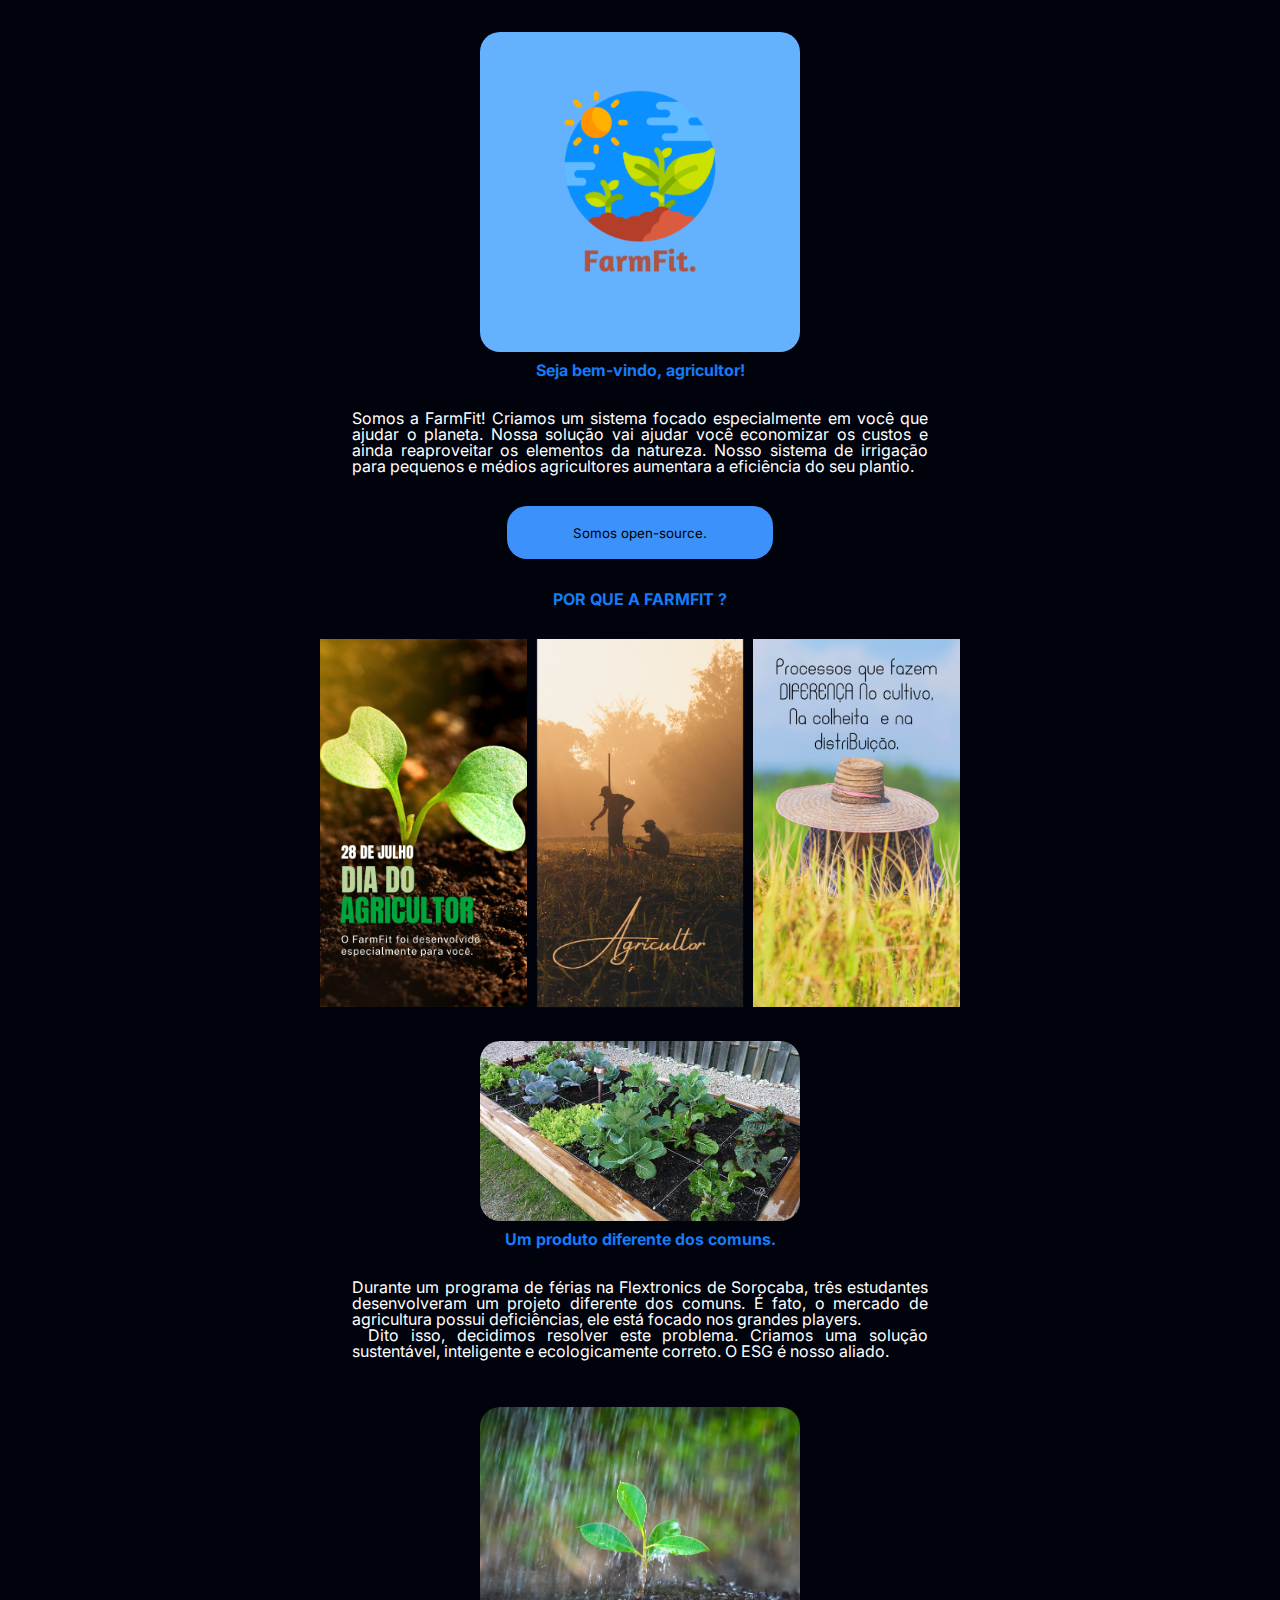
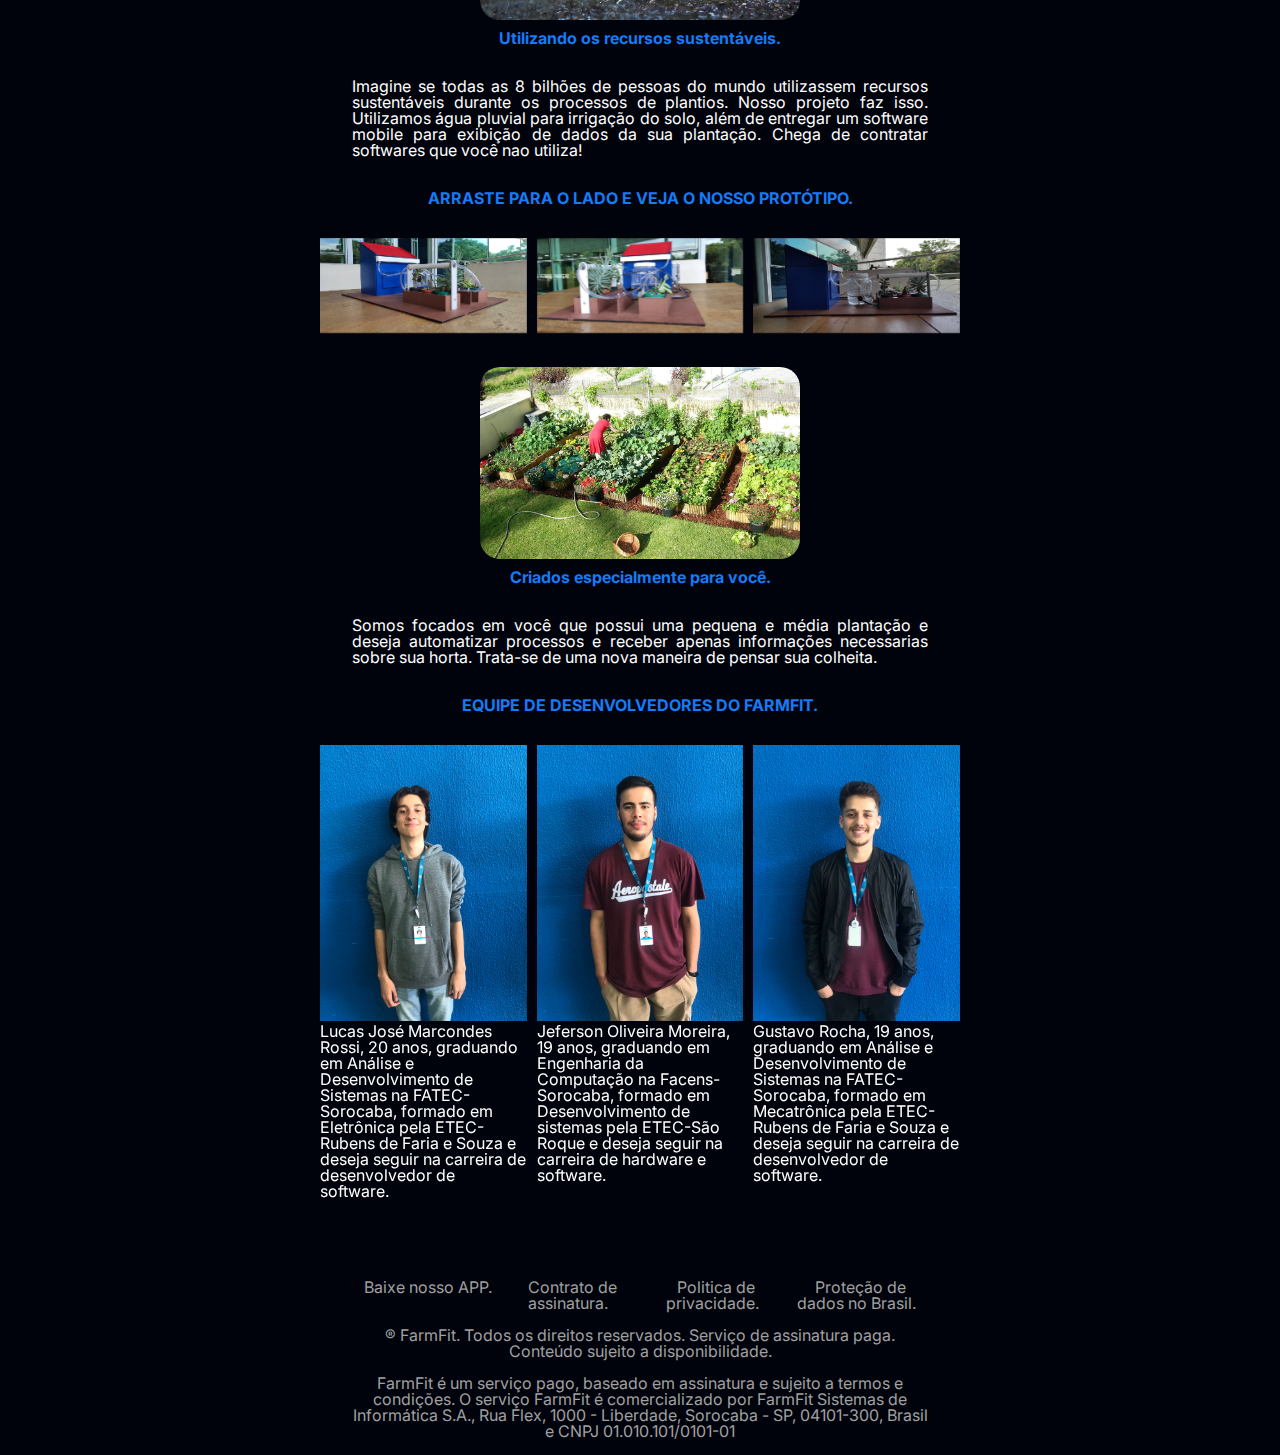
<file: index.html>
<!DOCTYPE html>
<html lang="pt-br">
<head>
    <meta charset="UTF-8">
    <meta http-equiv="X-UA-Compatible" content="IE=edge">
    <meta name="viewport" content="width=device-width, initial-scale=1.0">
    <link rel="stylesheet" href="reset.css">
    <link rel="stylesheet" href="https://cdn.jsdelivr.net/npm/swiper@8/swiper-bundle.min.css"/>
    <link rel="stylesheet" href="style.css">
    <link rel="preconnect" href="https://fonts.googleapis.com"><link rel="preconnect" href="https://fonts.gstatic.com" crossorigin><link href="https://fonts.googleapis.com/css2?family=Inter:wght@400;700&family=Montserrat&display=swap" rel="stylesheet">
    <link rel="shortcut icon" href="assets/favicon.png" type="image/x-icon">
    <title>FarmFit.</title>
</head>
<body>
    <section class="container">
        <img src="assets/logo.png" alt="logo da farmfit." class="container imagem-logo">
        <h1 class="titulo-principal">Seja bem-vindo, agricultor!</h1>
        <p class="descricao">Somos a FarmFit! Criamos um sistema focado especialmente em você que ajudar o planeta. Nossa solução vai ajudar você economizar os custos e ainda reaproveitar os elementos da natureza. Nosso sistema de irrigação para pequenos e médios agricultores aumentara a eficiência do seu plantio.
        </p>
        <a class="botao-app" href="https://github.com/MyNameIsGustavo/FarmFitMobile"><button class="botao-texto">Somos open-source.</button></a>
    </section>

    <section class="carrosel">
        <h2 class="carrosel-titulo">Por que a FarmFit ?</h2>
        <div class="swiper">
            <div class="swiper-wrapper">
            
            <div class="swiper-slide"><img src="assets/imagem1.png" alt=""></div>
            <div class="swiper-slide"><img src="assets/imagem2.png" alt=""></div>
            <div class="swiper-slide"><img src="assets/imagem3.png" alt=""></div>
            <div class="swiper-slide"><img src="assets/imagem4.png" alt=""></div>
            ...
            </div>

            <div class="swiper-button-prev"></div>
            <div class="swiper-button-next"></div>
        </div>
    </section>
    
    <section class="container">
        <img src="assets/horta.jpg" alt="imagem de uma pequena horta." class="container imagem-logo">
        <h2 class="titulo-principal">Um produto diferente dos comuns.</h2>
        <p class="descricao">Durante um programa de férias na Flextronics de Sorocaba, três estudantes desenvolveram um projeto diferente dos comuns. É fato, o mercado de agricultura possui deficiências, ele está focado nos grandes players.<br> 
        &ensp;&ensp;Dito isso, decidimos resolver este problema. Criamos uma solução sustentável, inteligente e ecologicamente correto. O ESG é nosso aliado.</p>
    </section>

    <section class="container">
        <img src="assets/plantaChuva.png" alt="imagem de uma planta na chuva." class="container imagem-logo">
        <h2 class="titulo-principal">Utilizando os recursos sustentáveis.</h2>
        <p class="descricao">Imagine se todas as 8 bilhões de pessoas do mundo utilizassem recursos sustentáveis durante os processos de plantios. Nosso projeto faz isso. Utilizamos água pluvial para irrigação do solo, além de entregar um software mobile para exibição de dados da sua plantação. Chega de contratar softwares que você nao utiliza!
        </p>
    </section>

    <section class="carrosel">
        <h2 class="carrosel-titulo">Arraste para o lado e veja o nosso protótipo.</h2>
        <div class="swiper">
            <div class="swiper-wrapper">
            <div class="swiper-slide"><img src="assets/maquete3.jpg" alt=""></div>
            <div class="swiper-slide"><img src="assets/maquete1.jpg" alt=""></div>
            <div class="swiper-slide"><img src="assets/maquete2.jpg" alt=""></div>
            <div class="swiper-slide"><img src="assets/circuitoEletronico.jpg" alt=""></div>
            ...
            </div>
            <div class="swiper-button-prev"></div>
            <div class="swiper-button-next"></div>
        </div>
    </section>

    <section class="container">
        <img src="assets/plantas.jpeg" alt="logo da farmfit." class="container imagem-logo">
        <h2 class="titulo-principal">Criados especialmente para você.</h2>
        <p class="descricao">Somos focados em você que possui uma pequena e média plantação e deseja automatizar processos e receber apenas informações necessarias sobre sua horta. Trata-se de uma nova maneira de pensar sua colheita.</p>
    </section>

    <section class="carrosel">
        <h2 class="carrosel-titulo">Equipe de desenvolvedores do FarmFit.</h2>
        <div class="swiper">
            <div class="swiper-wrapper">
                <div class="swiper-slide"><img src="assets/lucas.jpeg" alt="foto do lucas">
                    <p class="paragrafo-slider">Lucas José Marcondes Rossi, 20 anos, graduando em Análise e Desenvolvimento de Sistemas na FATEC-Sorocaba, formado em Eletrônica pela ETEC-Rubens de Faria e Souza e deseja seguir na carreira de desenvolvedor de software.</p>
                </div>
                <div class="swiper-slide"><img src="assets/jeferson.jpeg" alt="foto do jeferson">
                    <p class="paragrafo-slider">Jeferson Oliveira Moreira, 19 anos, graduando em Engenharia da Computação na Facens-Sorocaba, formado em Desenvolvimento de sistemas pela ETEC-São Roque e deseja seguir na carreira de hardware e software.</p>
                </div>
                <div class="swiper-slide"><img src="assets/gustavo.jpeg" alt="foto do gustavo">
                    <p class="paragrafo-slider">Gustavo Rocha, 19 anos, graduando em Análise e Desenvolvimento de Sistemas na FATEC-Sorocaba, formado em Mecatrônica pela ETEC-Rubens de Faria e Souza e deseja seguir na carreira de desenvolvedor de software.</p>
                </div>
            ...
            </div>
            <div class="swiper-button-prev"></div>
            <div class="swiper-button-next"></div>
        </div>
    </section>

    <footer class="rodape">
        <ul class="rodape-lista">
            <li class="lista-link">
                <a href="#">Baixe nosso APP.</a>
            </li>
            <li class="lista-link">
                <a href="#">Contrato de assinatura.</a>
            </li>
            <li class="lista-link">
                <a href="#">Politica de privacidade.</a>
            </li>
            <li class="lista-link">
                <a href="#">Proteção de dados no Brasil.</a>
            </li>
        </ul>
        <p class="rodape-texto">® FarmFit. Todos os direitos reservados. Serviço de assinatura paga. Conteúdo sujeito a disponibilidade.</p>
        <p class="rodape-texto">FarmFit é um serviço pago, baseado em assinatura e sujeito a termos e condições. O serviço FarmFit é comercializado por FarmFit Sistemas de Informática S.A., Rua Flex, 1000 - Liberdade, Sorocaba - SP, 04101-300, Brasil e CNPJ 01.010.101/0101-01</p>
    </footer>
    
    <script src="https://cdn.jsdelivr.net/npm/swiper@8/swiper-bundle.min.js"></script>
    <script>
        const swiper = new Swiper('.swiper', {
            spaceBetween: 10,
            slidesPerView: 3,
            pagination: {
                el: '.swiper-pagination',
                type: 'bullets',
            },
        });
    </script>
</body>
</html>
</file>
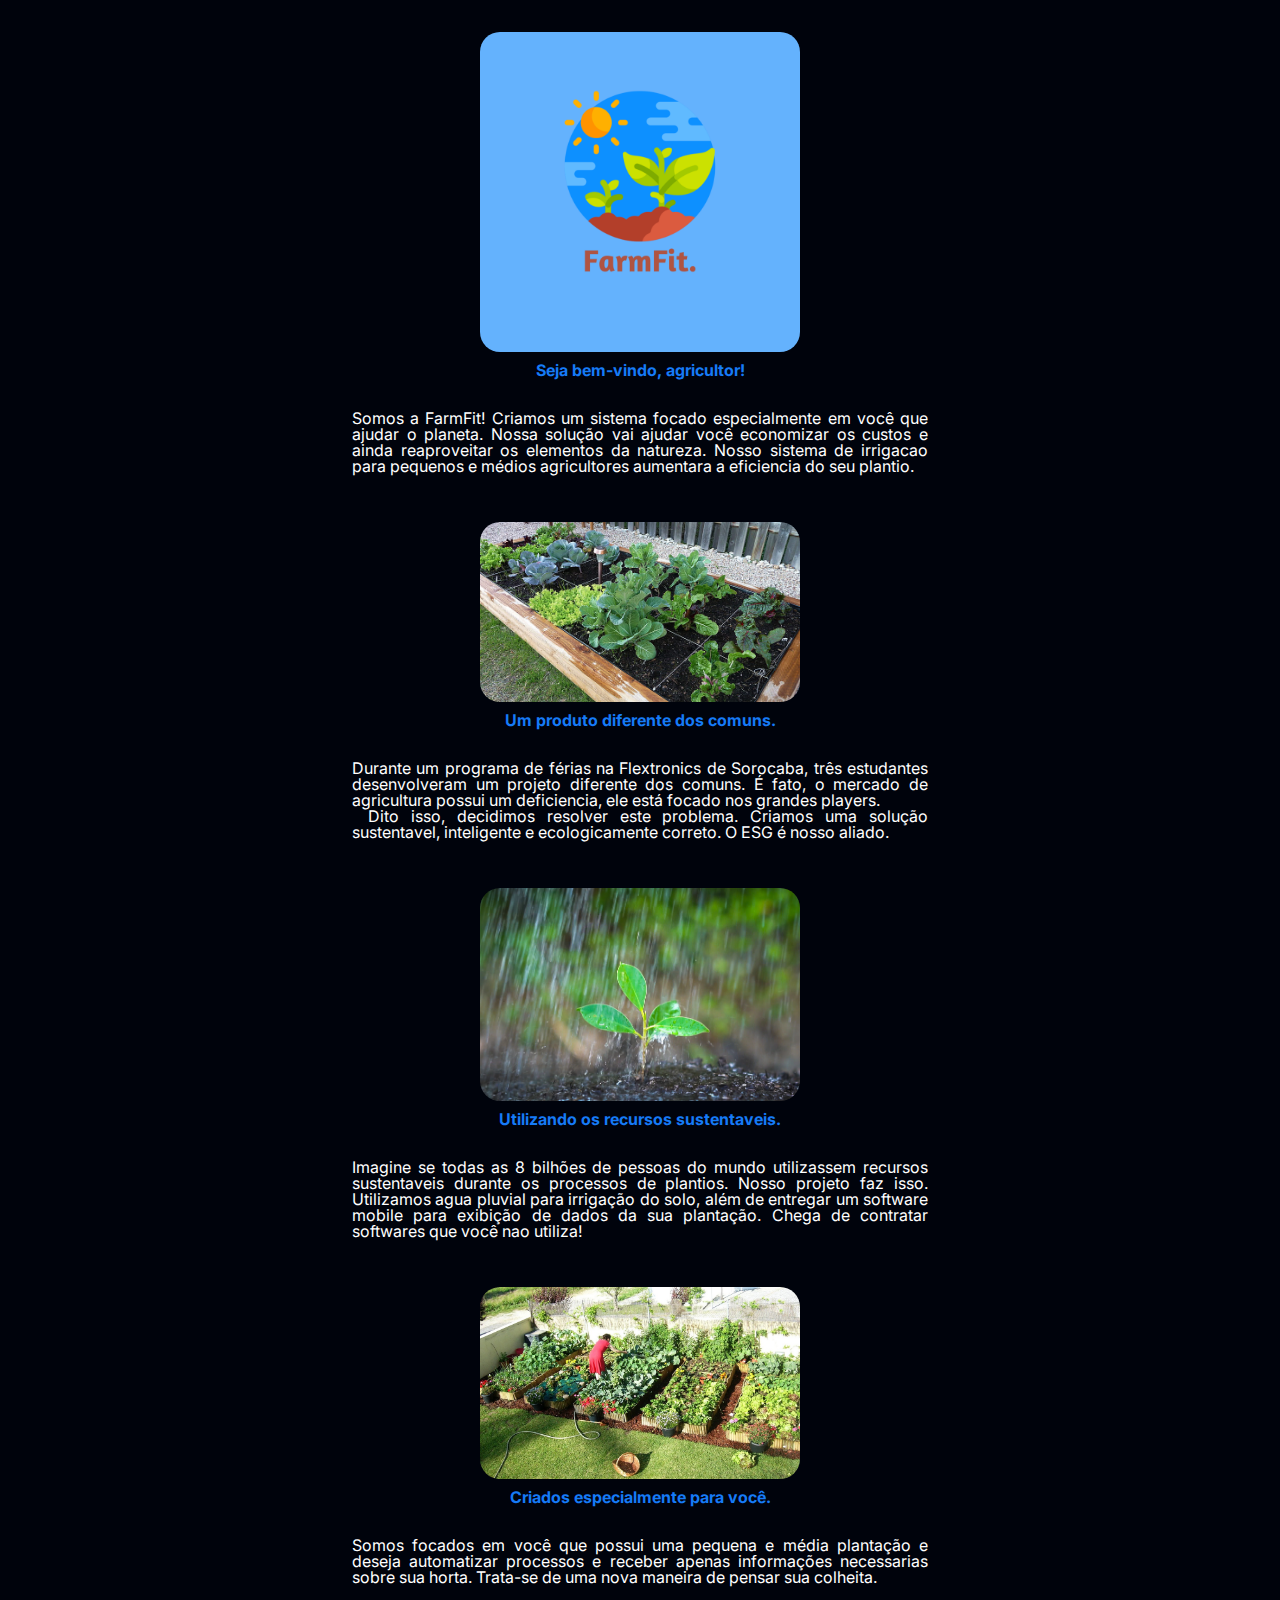
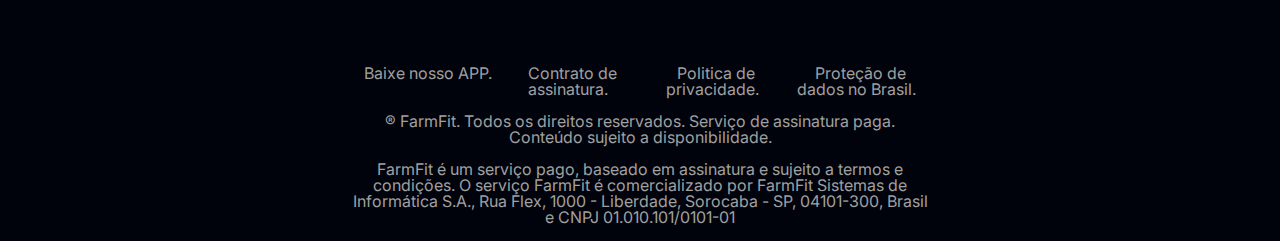
<file: home.html>
<!DOCTYPE html>
<html lang="pt-br">
<head>
    <meta charset="UTF-8">
    <meta http-equiv="X-UA-Compatible" content="IE=edge">
    <meta name="viewport" content="width=device-width, initial-scale=1.0">
    <link rel="stylesheet" href="reset.css">
    <link rel="stylesheet" href="home.css">
    <link rel="preconnect" href="https://fonts.googleapis.com"><link rel="preconnect" href="https://fonts.gstatic.com" crossorigin><link href="https://fonts.googleapis.com/css2?family=Inter:wght@400;700&family=Montserrat&display=swap" rel="stylesheet">
    <link rel="shortcut icon" href="assets/favicon.png" type="image/x-icon">
    <title>FarmFit.</title>
</head>
<body>
    <section class="container">
        <img src="assets/logo.png" alt="logo da farmfit." class="container imagem-logo">
        <h1 class="titulo-principal">Seja bem-vindo, agricultor!</h1>
        <p class="descricao">Somos a FarmFit! Criamos um sistema focado especialmente em você que ajudar o planeta. Nossa solução vai ajudar você economizar os custos e ainda reaproveitar os elementos da natureza. Nosso sistema de irrigacao para pequenos e médios agricultores aumentara a eficiencia do seu plantio.
        </p>
    </section>

    <section class="container">
        <img src="assets/horta.jpg" alt="imagem de uma pequena horta." class="container imagem-logo">
        <h1 class="titulo-principal">Um produto diferente dos comuns.</h1>
        <p class="descricao">Durante um programa de férias na Flextronics de Sorocaba, três estudantes desenvolveram um projeto diferente dos comuns. É fato, o mercado de agricultura possui um deficiencia, ele está focado nos grandes players.<br> 
        &ensp;&ensp;Dito isso, decidimos resolver este problema. Criamos uma solução sustentavel, inteligente e ecologicamente correto. O ESG é nosso aliado.</p>
    </section>

    <section class="container">
        <img src="assets/plantaChuva.png" alt="imagem de uma planta na chuva." class="container imagem-logo">
        <h1 class="titulo-principal">Utilizando os recursos sustentaveis.</h1>
        <p class="descricao">Imagine se todas as 8 bilhões de pessoas do mundo utilizassem recursos sustentaveis durante os processos de plantios. Nosso projeto faz isso. Utilizamos agua pluvial para irrigação do solo, além de entregar um software mobile para exibição de dados da sua plantação. Chega de contratar softwares que você nao utiliza!
        </p>
    </section>

    <section class="container">
        <img src="assets/plantas.jpeg" alt="logo da farmfit." class="container imagem-logo">
        <h1 class="titulo-principal">Criados especialmente para você.</h1>
        <p class="descricao">Somos focados em você que possui uma pequena e média plantação e deseja automatizar processos e receber apenas informações necessarias sobre sua horta. Trata-se de uma nova maneira de pensar sua colheita.</p>
    </section>

    <footer class="rodape">
        <ul class="rodape-lista">
            <li class="lista-link">
                <a href="#">Baixe nosso APP.</a>
            </li>
            <li class="lista-link">
                <a href="#">Contrato de assinatura.</a>
            </li>
            <li class="lista-link">
                <a href="#">Politica de privacidade.</a>
            </li>
            <li class="lista-link">
                <a href="#">Proteção de dados no Brasil.</a>
            </li>
        </ul>
        <p class="rodape-texto">® FarmFit. Todos os direitos reservados. Serviço de assinatura paga. Conteúdo sujeito a disponibilidade.</p>
        <p class="rodape-texto">FarmFit é um serviço pago, baseado em assinatura e sujeito a termos e condições. O serviço FarmFit é comercializado por FarmFit Sistemas de Informática S.A., Rua Flex, 1000 - Liberdade, Sorocaba - SP, 04101-300, Brasil e CNPJ 01.010.101/0101-01</p>
    </footer>
</body>
</html>
</file>
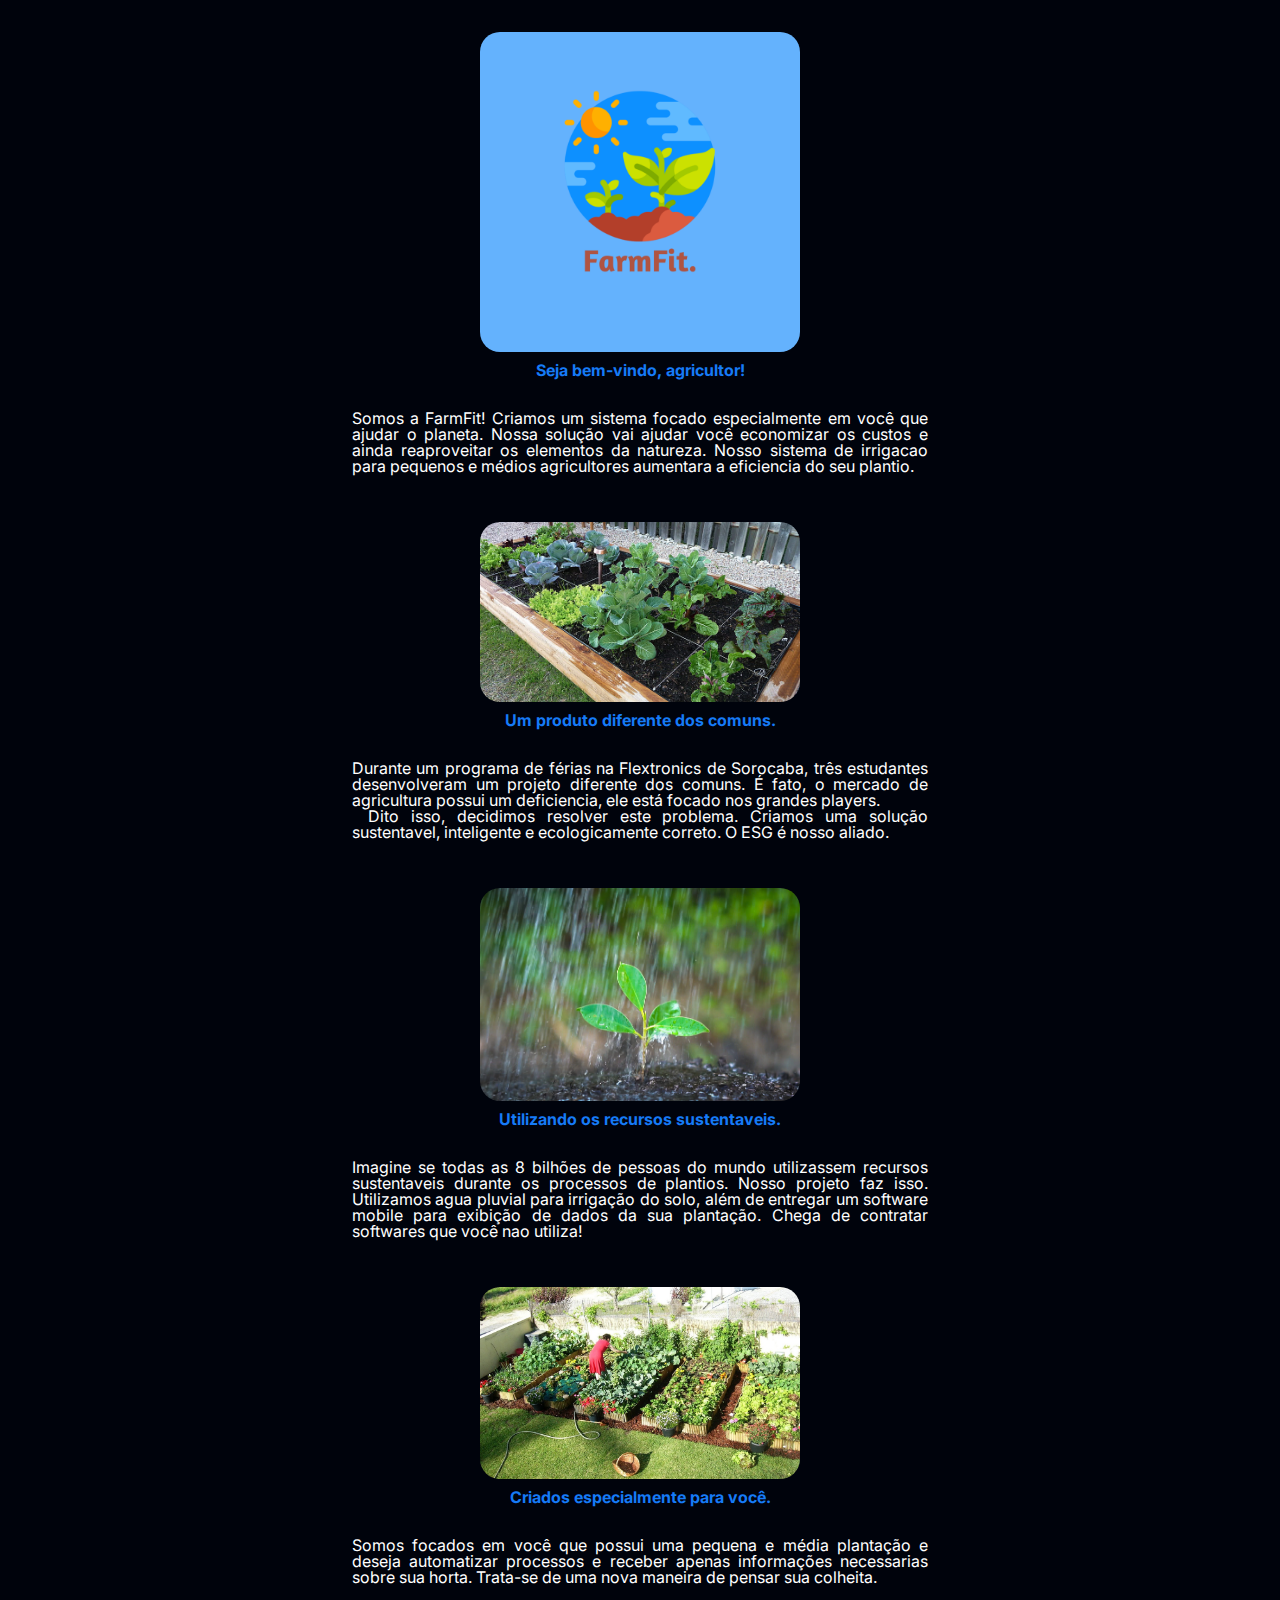
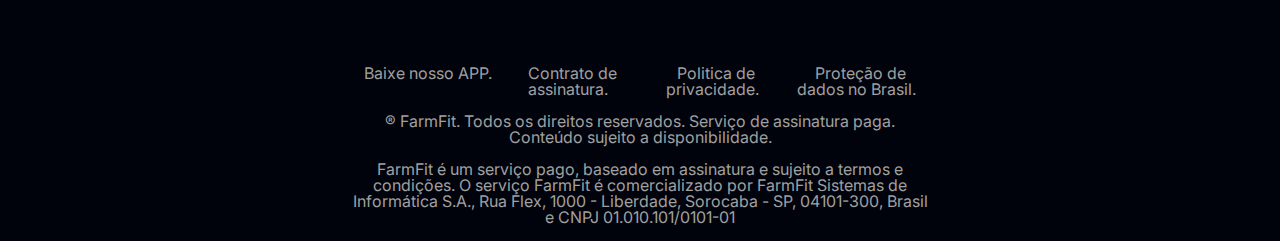
<file: src/HTML/home.html>
<!DOCTYPE html>
<html lang="pt-br">
<head>
    <meta charset="UTF-8">
    <meta http-equiv="X-UA-Compatible" content="IE=edge">
    <meta name="viewport" content="width=device-width, initial-scale=1.0">
    <link rel="stylesheet" href="../CSS/reset.css">
    <link rel="stylesheet" href="../CSS/home.css">
    <link rel="preconnect" href="https://fonts.googleapis.com"><link rel="preconnect" href="https://fonts.gstatic.com" crossorigin><link href="https://fonts.googleapis.com/css2?family=Inter:wght@400;700&family=Montserrat&display=swap" rel="stylesheet">
    <link rel="shortcut icon" href="../../assets/favicon.png" type="image/x-icon">
    <title>FarmFit.</title>
</head>
<body>
    <section class="container">
        <img src="../../assets/logo.png" alt="logo da farmfit." class="container imagem-logo">
        <h1 class="titulo-principal">Seja bem-vindo, agricultor!</h1>
        <p class="descricao">Somos a FarmFit! Criamos um sistema focado especialmente em você que ajudar o planeta. Nossa solução vai ajudar você economizar os custos e ainda reaproveitar os elementos da natureza. Nosso sistema de irrigacao para pequenos e médios agricultores aumentara a eficiencia do seu plantio.
        </p>
    </section>

    <section class="container">
        <img src="../../assets/horta.jpg" alt="imagem de uma pequena horta." class="container imagem-logo">
        <h1 class="titulo-principal">Um produto diferente dos comuns.</h1>
        <p class="descricao">Durante um programa de férias na Flextronics de Sorocaba, três estudantes desenvolveram um projeto diferente dos comuns. É fato, o mercado de agricultura possui um deficiencia, ele está focado nos grandes players.<br> 
        &ensp;&ensp;Dito isso, decidimos resolver este problema. Criamos uma solução sustentavel, inteligente e ecologicamente correto. O ESG é nosso aliado.</p>
    </section>

    <section class="container">
        <img src="../../assets/plantaChuva.png" alt="imagem de uma planta na chuva." class="container imagem-logo">
        <h1 class="titulo-principal">Utilizando os recursos sustentaveis.</h1>
        <p class="descricao">Imagine se todas as 8 bilhões de pessoas do mundo utilizassem recursos sustentaveis durante os processos de plantios. Nosso projeto faz isso. Utilizamos agua pluvial para irrigação do solo, além de entregar um software mobile para exibição de dados da sua plantação. Chega de contratar softwares que você nao utiliza!
        </p>
    </section>

    <section class="container">
        <img src="../../assets/plantas.jpeg" alt="logo da farmfit." class="container imagem-logo">
        <h1 class="titulo-principal">Criados especialmente para você.</h1>
        <p class="descricao">Somos focados em você que possui uma pequena e média plantação e deseja automatizar processos e receber apenas informações necessarias sobre sua horta. Trata-se de uma nova maneira de pensar sua colheita.</p>
    </section>

    <footer class="rodape">
        <ul class="rodape-lista">
            <li class="lista-link">
                <a href="#">Baixe nosso APP.</a>
            </li>
            <li class="lista-link">
                <a href="#">Contrato de assinatura.</a>
            </li>
            <li class="lista-link">
                <a href="#">Politica de privacidade.</a>
            </li>
            <li class="lista-link">
                <a href="#">Proteção de dados no Brasil.</a>
            </li>
        </ul>
        <p class="rodape-texto">® FarmFit. Todos os direitos reservados. Serviço de assinatura paga. Conteúdo sujeito a disponibilidade.</p>
        <p class="rodape-texto">FarmFit é um serviço pago, baseado em assinatura e sujeito a termos e condições. O serviço FarmFit é comercializado por FarmFit Sistemas de Informática S.A., Rua Flex, 1000 - Liberdade, Sorocaba - SP, 04101-300, Brasil e CNPJ 01.010.101/0101-01</p>
    </footer>
</body>
</html>
</file>
<file: style.css>
:root{
    --brancoPrincipal: #FFFFFF;
    --cinzaSecundario: #a0a0a0;
    --botaoAzul: #167BF7;
    --corDeFundo: #00030C;
    --fontePrincipal: 'Inter';
    --botao-azul-efeito: #3c92fa;
}

body{
    background-color: var(--corDeFundo);
    font-size: 12px;
    color: var(--brancoPrincipal);
    font-family: 'Inter';
}

.container{
    width: 100%;
    text-align: center;
    margin-top: 1em;
}

.imagem-logo{
    width: 50%;
    border-radius: 20px;
}

.titulo-principal{
    margin-top: 0.5em;
    color: var(--botaoAzul);
    font-weight: bolder;
}

.descricao{
    text-align: justify;
    margin: 2em 2em;
}

.botao-app, .botao-texto{
    background-color: var(--botao-azul-efeito);
    width: 20em;
    height: 4em;
    border-radius: 20px;
    border-style: none;
    font-family: 'Inter';
}

.botao-texto:hover{
    background-color: rgb(114, 48, 48);
    color: var(--brancoPrincipal);
    font-weight: 700;
}


.botao-app a{
    text-decoration: none;
    color: #FFFFFF;
}

.carrosel-titulo{
    margin: 2em;
    color:#167BF7;
    text-align: center;
    text-transform: uppercase;
    font-weight: 700;
}

.swiper-slide img{
    width: 100%;
}

.swiper-button-prev, .swiper-button-next{
    display: none;
}

.rodape-lista{
    display: grid;
    grid-template-columns: 25% 25% 25% 25%;
    justify-content: center;
    list-style-type: none;
    margin: 0 2em;
    margin-top: 5em;
}


.lista-link a{
    text-decoration: none;
    color: var(--cinzaSecundario);
    margin-left: 0.5em;
}

.rodape{
    text-align: center;
}

.rodape-texto{
    color: var(--cinzaSecundario);
    margin: 1em 2em;
    text-align: center;
}

@media screen and (min-width: 1100px) {
    body{
        width: 50%;
        margin-left: auto;
        margin-right: auto;
        font-size: 16px;
    }
}
</file>
<file: home.css>
:root{
    --brancoPrincipal: #FFFFFF;
    --cinzaSecundario: #a0a0a0;
    --botaoAzul: #167BF7;
    --corDeFundo: #00030C;
    --fontePrincipal: 'Inter';
    --botao-azul-efeito: #3c92fa;
}

body{
    background-color: var(--corDeFundo);
    font-size: 12px;
    color: var(--brancoPrincipal);
    font-family: 'Inter';
}

.container{
    width: 100%;
    text-align: center;
    margin-top: 1em;
}

.imagem-logo{
    width: 50%;
    border-radius: 20px;
}

.titulo-principal{
    margin-top: 0.5em;
    color: var(--botaoAzul);
    font-weight: bolder;
}

.descricao{
    text-align: justify;
    margin: 2em 2em;
}
.rodape-lista{
    display: grid;
    grid-template-columns: 25% 25% 25% 25%;
    justify-content: center;
    list-style-type: none;
    margin: 0 2em;
    margin-top: 5em;
}

.lista-link a{
    text-decoration: none;
    color: var(--cinzaSecundario);
    margin-left: 0.5em;
}

.rodape{
    text-align: center;
}

.rodape-texto{
    color: var(--cinzaSecundario);
    margin: 1em 2em;
    text-align: center;
}

@media screen and (min-width: 1100px) {
    body{
        width: 50%;
        margin-left: auto;
        margin-right: auto;
        font-size: 16px;
    }
}
</file>
<file: src/CSS/home.css>
:root{
    --brancoPrincipal: #FFFFFF;
    --cinzaSecundario: #a0a0a0;
    --botaoAzul: #167BF7;
    --corDeFundo: #00030C;
    --fontePrincipal: 'Inter';
    --botao-azul-efeito: #3c92fa;
}

body{
    background-color: var(--corDeFundo);
    font-size: 12px;
    color: var(--brancoPrincipal);
    font-family: 'Inter';
}

.container{
    width: 100%;
    text-align: center;
    margin-top: 1em;
}

.imagem-logo{
    width: 50%;
    border-radius: 20px;
}

.titulo-principal{
    margin-top: 0.5em;
    color: var(--botaoAzul);
    font-weight: bolder;
}

.descricao{
    text-align: justify;
    margin: 2em 2em;
}
.rodape-lista{
    display: grid;
    grid-template-columns: 25% 25% 25% 25%;
    justify-content: center;
    list-style-type: none;
    margin: 0 2em;
    margin-top: 5em;
}

.lista-link a{
    text-decoration: none;
    color: var(--cinzaSecundario);
    margin-left: 0.5em;
}

.rodape{
    text-align: center;
}

.rodape-texto{
    color: var(--cinzaSecundario);
    margin: 1em 2em;
    text-align: center;
}

@media screen and (min-width: 1100px) {
    body{
        width: 50%;
        margin-left: auto;
        margin-right: auto;
        font-size: 16px;
    }
}
</file>
